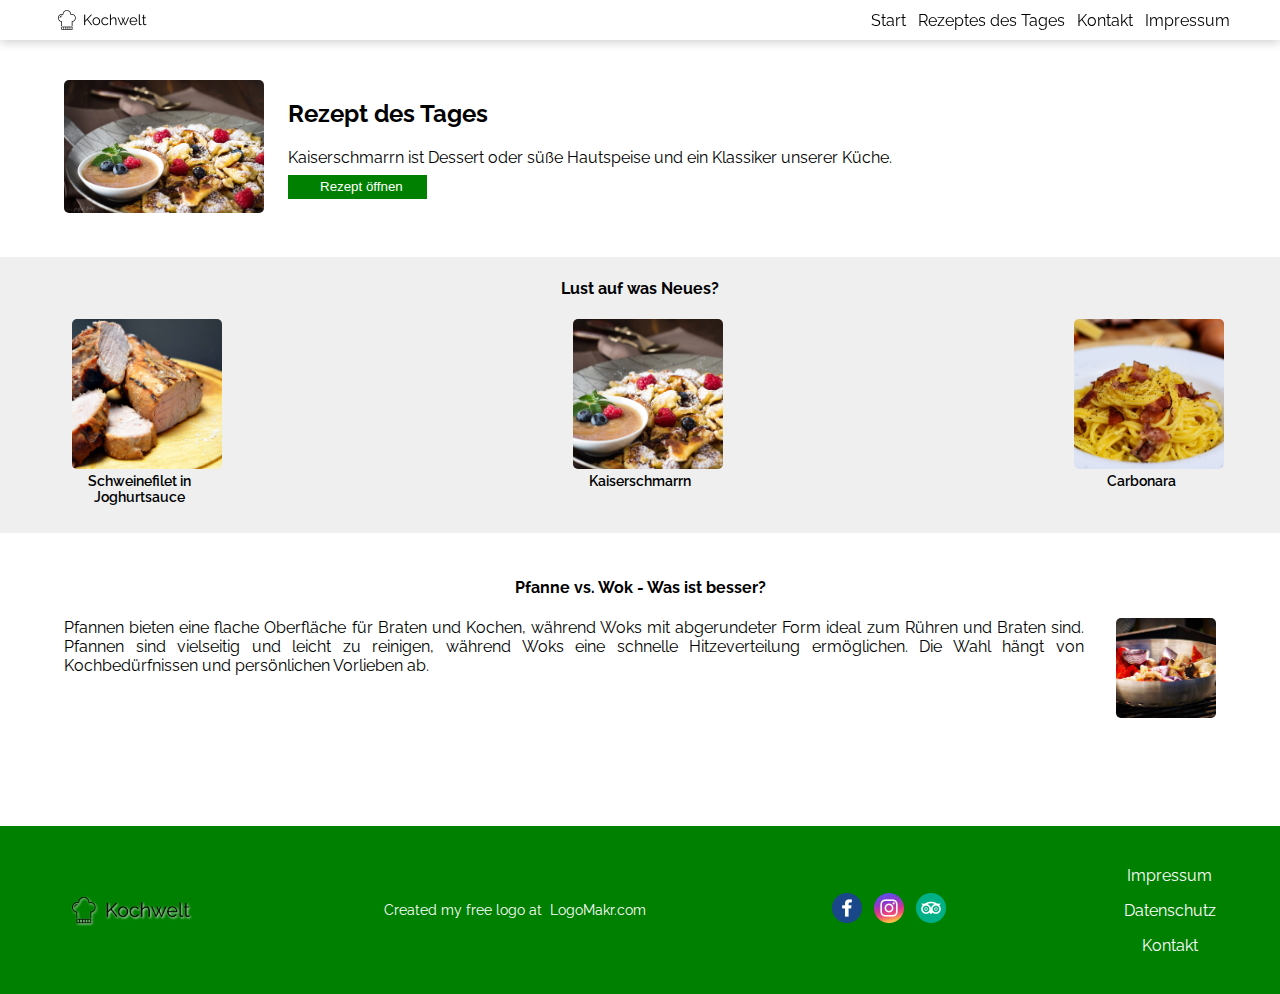
<file: index.html>
<!DOCTYPE html>
<html lang="en">
  <head>
    <meta charset="UTF-8" />
    <meta name="viewport" content="width=device-width, initial-scale=1.0" />
    <link rel="shortcut icon" href="./img/logo_small.png" type="image/x-icon" />
    <link rel="stylesheet" href="style.css" />
    <link rel="preconnect" href="https://fonts.googleapis.com" />
    <link rel="preconnect" href="https://fonts.gstatic.com" crossorigin />
    <link
      href="https://fonts.googleapis.com/css2?family=Raleway:ital,wght@0,100..900;1,100..900&display=swap"
      rel="stylesheet"
    />
    <script src="./script.js"></script>
    <title>Kochwelt</title>
  </head>
  <body onload="includeHTML()">
    <header>
      <a class="logo-container" href="./index.html">
        <img src="./img/logo.png" alt="icon chef hut" class="hidden-mobile" />
        <img
          src="./img/logo_small.png"
          alt="icon chef hut"
          class="d-none show-mobile small-logo-nav"
        />
      </a>
      <nav w3-include-html="templates/nav.html"></nav>
    </header>
    <main class="padding-bottom-64">
      <section class="daily padding-y-64">
        <figure><img src="./img/Kaiserschmarrn-2.webp" alt="" /></figure>
        <div class="dailys_description_and_botton">
          <h2>Rezept des Tages</h2>
          <div class="text_daily_recipe">
            Kaiserschmarrn ist Dessert oder süße Hautspeise und ein Klassiker
            unserer Küche.
          </div>
          <form>
            <button>
              <a href="./rezeptDesTages.html" alt="Rezepte öffnen"
                >Rezept öffnen</a
              >
            </button>
          </form>
        </div>
      </section>

      <section class="desire padding-y-64">
        <h4>Lust auf was Neues?</h4>
        <div class="desire_middle">
          <div>
            <figure>
              <a href="./schweinefilet.html">
                <img src="./img/schweinelendchen.jpg" alt="" />
                <figcaption>Schweinefilet in Joghurtsauce</figcaption></a
              >
            </figure>
          </div>
          <div>
            <figure>
              <a href="./rezeptDesTages.html">
                <img src="./img/Kaiserschmarrn-2.webp" alt="" />
                <figcaption>Kaiserschmarrn</figcaption></a
              >
            </figure>
          </div>
          <div>
            <figure>
              <a href="./carbonara.html">
                <img src="./img/carbonara.jpg" alt="" />
                <figcaption>Carbonara</figcaption></a
              >
            </figure>
          </div>
        </div>
      </section>

      <section class="worth_knowing padding-y-64">
        <h4>Pfanne vs. Wok - Was ist besser?</h4>
        <div class="worth_knowing_text_and_img">
          <div>
            <p>
              Pfannen bieten eine flache Oberfläche für Braten und Kochen,
              während Woks mit abgerundeter Form ideal zum Rühren und Braten
              sind. Pfannen sind vielseitig und leicht zu reinigen, während Woks
              eine schnelle Hitzeverteilung ermöglichen. Die Wahl hängt von
              Kochbedürfnissen und persönlichen Vorlieben ab.
            </p>
          </div>
          <div><img src="./img/wok.jpg" alt="" /></div>
        </div>
      </section>
    </main>
    <footer>
      <div w3-include-html="templates/footer.html"></div>
    </footer>
  </body>
</html>
</file>
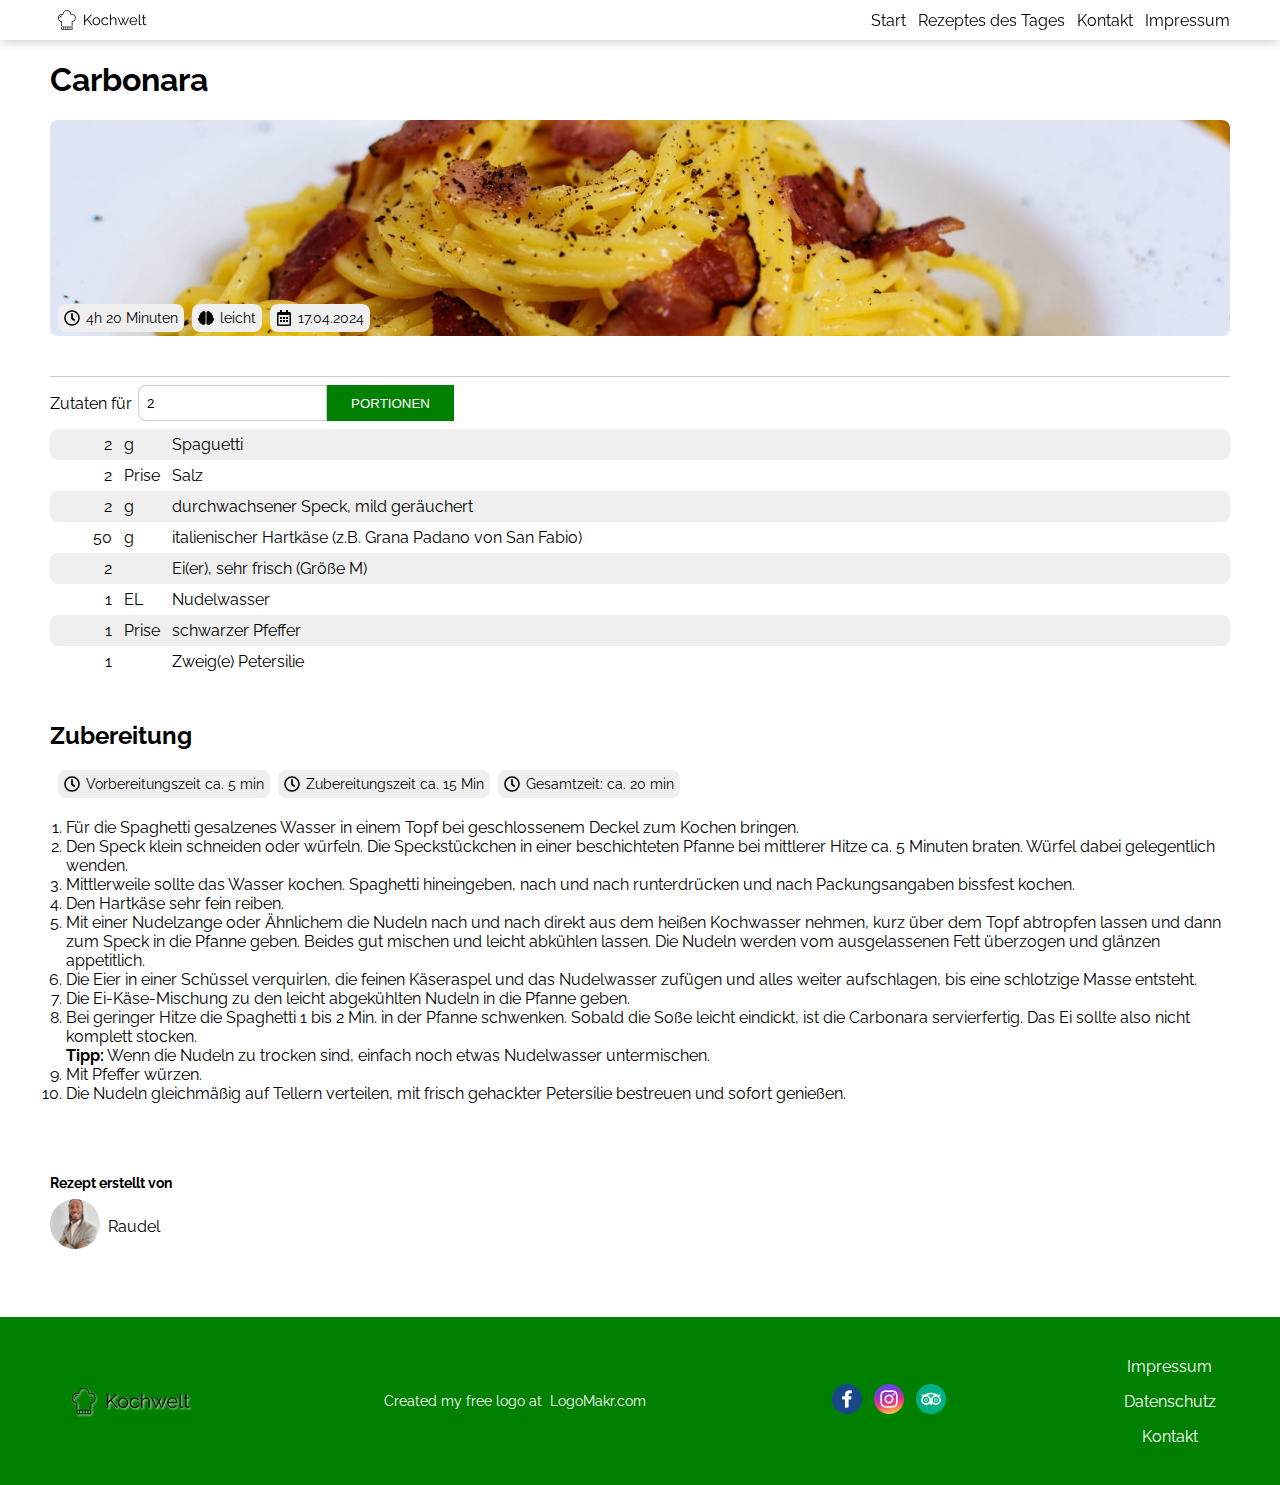
<file: carbonara.html>
<!DOCTYPE html>
<html lang="en">
  <head>
    <meta charset="UTF-8" />
    <meta name="viewport" content="width=device-width, initial-scale=1.0" />
    <link rel="shortcut icon" href="./img/logo_small.png" type="image/x-icon" />
    <link rel="stylesheet" href="./style.css" />
    <link rel="preconnect" href="https://fonts.googleapis.com" />
    <link rel="preconnect" href="https://fonts.gstatic.com" crossorigin />
    <link
      href="https://fonts.googleapis.com/css2?family=Raleway:ital,wght@0,100..900;1,100..900&display=swap"
      rel="stylesheet"
    />
    <script src="./script.js"></script>
    <title>Kochwelt</title>
  </head>
  <body onload="includeHTML()">
    <header>
      <a class="logo-container" href="./index.html">
        <img src="./img/logo.png" alt="icon chef hut" />
      </a>
      <nav w3-include-html="templates/nav.html"></nav>
    </header>
    <main class="margin-horizintal-50 padding-bottom-64">
      <section class="hero2">
        <h1>Carbonara</h1>
        <div class="aot">
          <img
            class="border-radius-8"
            src="./img/carbonara.jpg"
            alt="Carbonara"
          />
        </div>
      </section>
      <section class="time-cooking">
        <div class="minute bc-gray border-radius-8">
          <img class="icon" src="./img/icons/clock-regular.svg" alt="Clock" />4h
          20 Minuten
        </div>
        <div class="minute bc-gray border-radius-8">
          <img
            class="icon"
            src="./img/icons/brain-solid.svg"
            alt="Brain"
          />leicht
        </div>
        <div class="minute bc-gray border-radius-8">
          <img
            class="icon"
            src="./img/icons/calendar-alt-regular.svg"
            alt="Calendar"
          />17.04.2024
        </div>
      </section>
      <section class="ingredients">
        <div
          id="total-ingredients-for-portions"
          class="total-ingredients-for-portions"
        >
          <label for="quantity-portion">Zutaten für</label>
          <input
            id="quantity-portion"
            type="number"
            min="1"
            value="2"
            class="total-portions"
          />
          <button onclick="calcCarbonara()">PORTIONEN</button>
        </div>
        <table id="table-ingredients" class="ingredients-table-container">
          <tr class="bc-gray">
            <td id="tdSpaguetti">250</td>
            <td>g</td>
            <td>Spaguetti</td>
          </tr>
          <tr>
            <td>1</td>
            <td>Prise</td>
            <td>Salz</td>
          </tr>
          <tr class="bc-gray">
            <td id="tdBacon">70</td>
            <td>g</td>
            <td>durchwachsener Speck, mild geräuchert</td>
          </tr>
          <tr>
            <td id="tdCheese">50</td>
            <td>g</td>
            <td>italienischer Hartkäse (z.B. Grana Padano von San Fabio)</td>
          </tr>
          <tr class="bc-gray">
            <td id="tdEggs">2</td>
            <td></td>
            <td>Ei(er), sehr frisch (Größe M)</td>
          </tr>
          <tr>
            <td id="tdWater">6</td>
            <td>EL</td>
            <td>Nudelwasser</td>
          </tr>
          <tr class="bc-gray">
            <td>1</td>
            <td>Prise</td>
            <td>schwarzer Pfeffer</td>
          </tr>
          <tr>
            <td id="tdParsley">2</td>
            <td></td>
            <td>Zweig(e) Petersilie</td>
          </tr>
        </table>
      </section>
      <section class="preparing-plate">
        <h2>Zubereitung</h2>
        <div class="time-cooking">
          <div class="minute bc-gray border-radius-8">
            <img
              class="icon"
              src="./img/icons/clock-regular.svg"
              alt="Clock"
            />Vorbereitungszeit ca. 5 min
          </div>
          <div class="minute bc-gray border-radius-8">
            <img
              class="icon"
              src="./img/icons/clock-regular.svg"
              alt="Clock"
            />Zubereitungszeit ca. 15 Min
          </div>
          <div class="minute bc-gray border-radius-8">
            <img
              class="icon"
              src="./img/icons/clock-regular.svg"
              alt="Clock"
            />Gesamtzeit: ca. 20 min
          </div>
        </div>
        <div class="cooking-guide">
          <ol>
            <li>
              Für die Spaghetti gesalzenes Wasser in einem Topf bei
              geschlossenem Deckel zum Kochen bringen.
            </li>
            <li>
              Den Speck klein schneiden oder würfeln. Die Speckstückchen in
              einer beschichteten Pfanne bei mittlerer Hitze ca. 5 Minuten
              braten. Würfel dabei gelegentlich wenden.
            </li>
            <li>
              Mittlerweile sollte das Wasser kochen. Spaghetti hineingeben, nach
              und nach runterdrücken und nach Packungsangaben bissfest kochen.
            </li>
            <li>Den Hartkäse sehr fein reiben.</li>
            <li>
              Mit einer Nudelzange oder Ähnlichem die Nudeln nach und nach
              direkt aus dem heißen Kochwasser nehmen, kurz über dem Topf
              abtropfen lassen und dann zum Speck in die Pfanne geben. Beides
              gut mischen und leicht abkühlen lassen. Die Nudeln werden vom
              ausgelassenen Fett überzogen und glänzen appetitlich.
            </li>
            <li>
              Die Eier in einer Schüssel verquirlen, die feinen Käseraspel und
              das Nudelwasser zufügen und alles weiter aufschlagen, bis eine
              schlotzige Masse entsteht.
            </li>
            <li>
              Die Ei-Käse-Mischung zu den leicht abgekühlten Nudeln in die
              Pfanne geben.
            </li>
            <li>
              Bei geringer Hitze die Spaghetti 1 bis 2 Min. in der Pfanne
              schwenken. Sobald die Soße leicht eindickt, ist die Carbonara
              servierfertig. Das Ei sollte also nicht komplett stocken.
              <br />
              <b>Tipp:</b> Wenn die Nudeln zu trocken sind, einfach noch etwas
              Nudelwasser untermischen.
            </li>
            <li>Mit Pfeffer würzen.</li>
            <li>
              Die Nudeln gleichmäßig auf Tellern verteilen, mit frisch gehackter
              Petersilie bestreuen und sofort genießen.
            </li>
          </ol>
        </div>
      </section>
      <section class="chef">
        <h6>Rezept erstellt von</h6>
        <div>
          <figure class="avatar-chef">
            <img src="./img/raudel2.jpg" alt="Chefs Foto" />
          </figure>
          <figcaption>Raudel</figcaption>
        </div>
      </section>
    </main>
    <footer>
      <div w3-include-html="templates/footer.html"></div>
    </footer>
  </body>
</html>
</file>
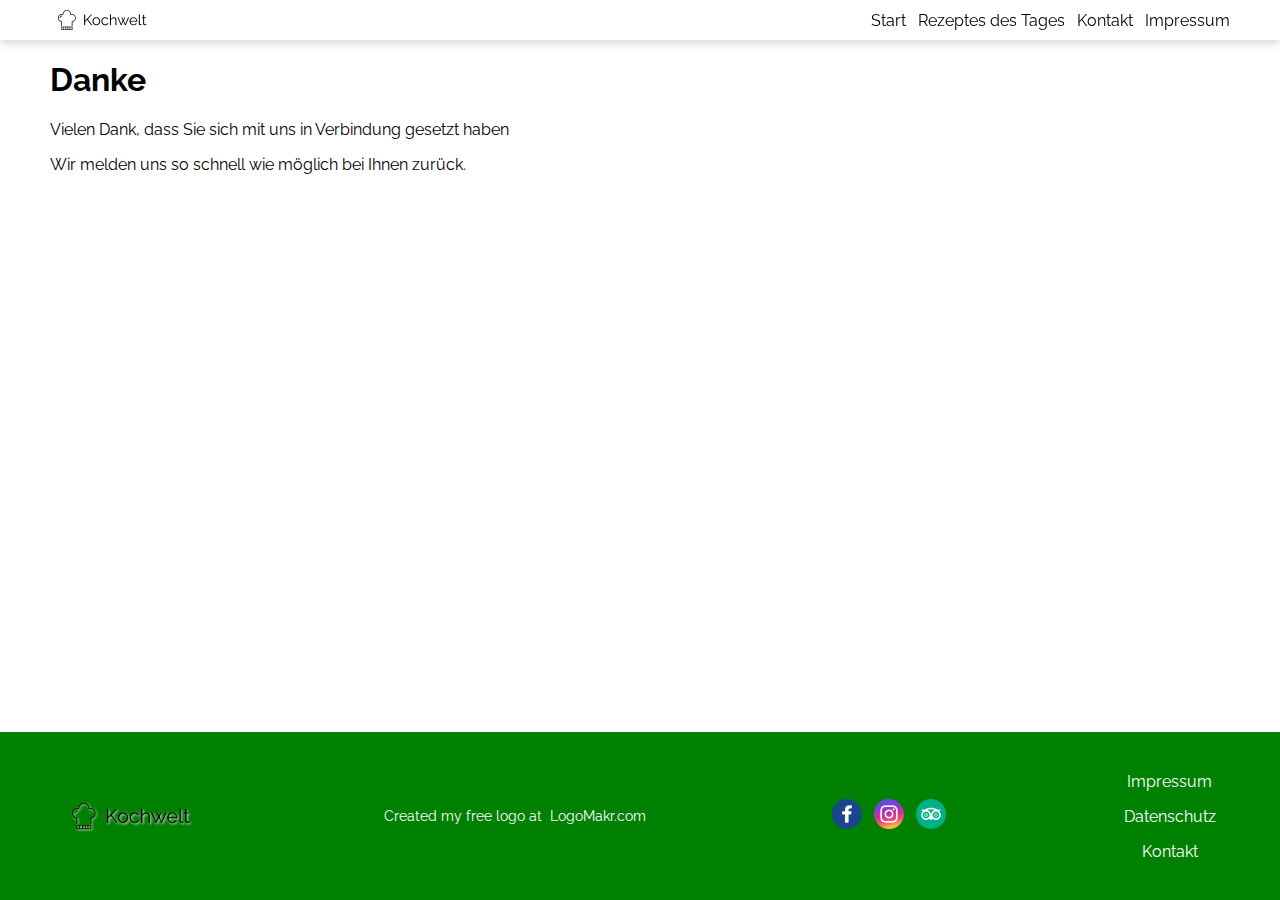
<file: danke.html>
<!DOCTYPE html>
<html lang="en">
  <head>
    <meta charset="UTF-8" />
    <meta name="viewport" content="width=device-width, initial-scale=1.0" />
    <link rel="shortcut icon" href="./img/logo_small.png" type="image/x-icon" />
    <link rel="stylesheet" href="./style.css" />
    <link rel="preconnect" href="https://fonts.googleapis.com" />
    <link rel="preconnect" href="https://fonts.gstatic.com" crossorigin />
    <link
      href="https://fonts.googleapis.com/css2?family=Raleway:ital,wght@0,100..900;1,100..900&display=swap"
      rel="stylesheet"
    />
    <script src="./script.js"></script>
    <title>Kochwelt</title>
  </head>
  <body onload="includeHTML()" class="body-danke">
    <header>
      <a href="./index.html" class="logo-container">
        <img src="./img/logo.png" alt="icon chef hut" />
      </a>
      <nav w3-include-html="templates/nav.html"></nav>
    </header>
    <main class="margin-horizintal-50">
      <section class="danke-container">
        <h1>Danke</h1>
        <p>Vielen Dank, dass Sie sich mit uns in Verbindung gesetzt haben</p>
        <p>Wir melden uns so schnell wie möglich bei Ihnen zurück.</p>
      </section>
    </main>
    <footer>
      <div w3-include-html="templates/footer.html"></div>
    </footer>
  </body>
</html>
</file>
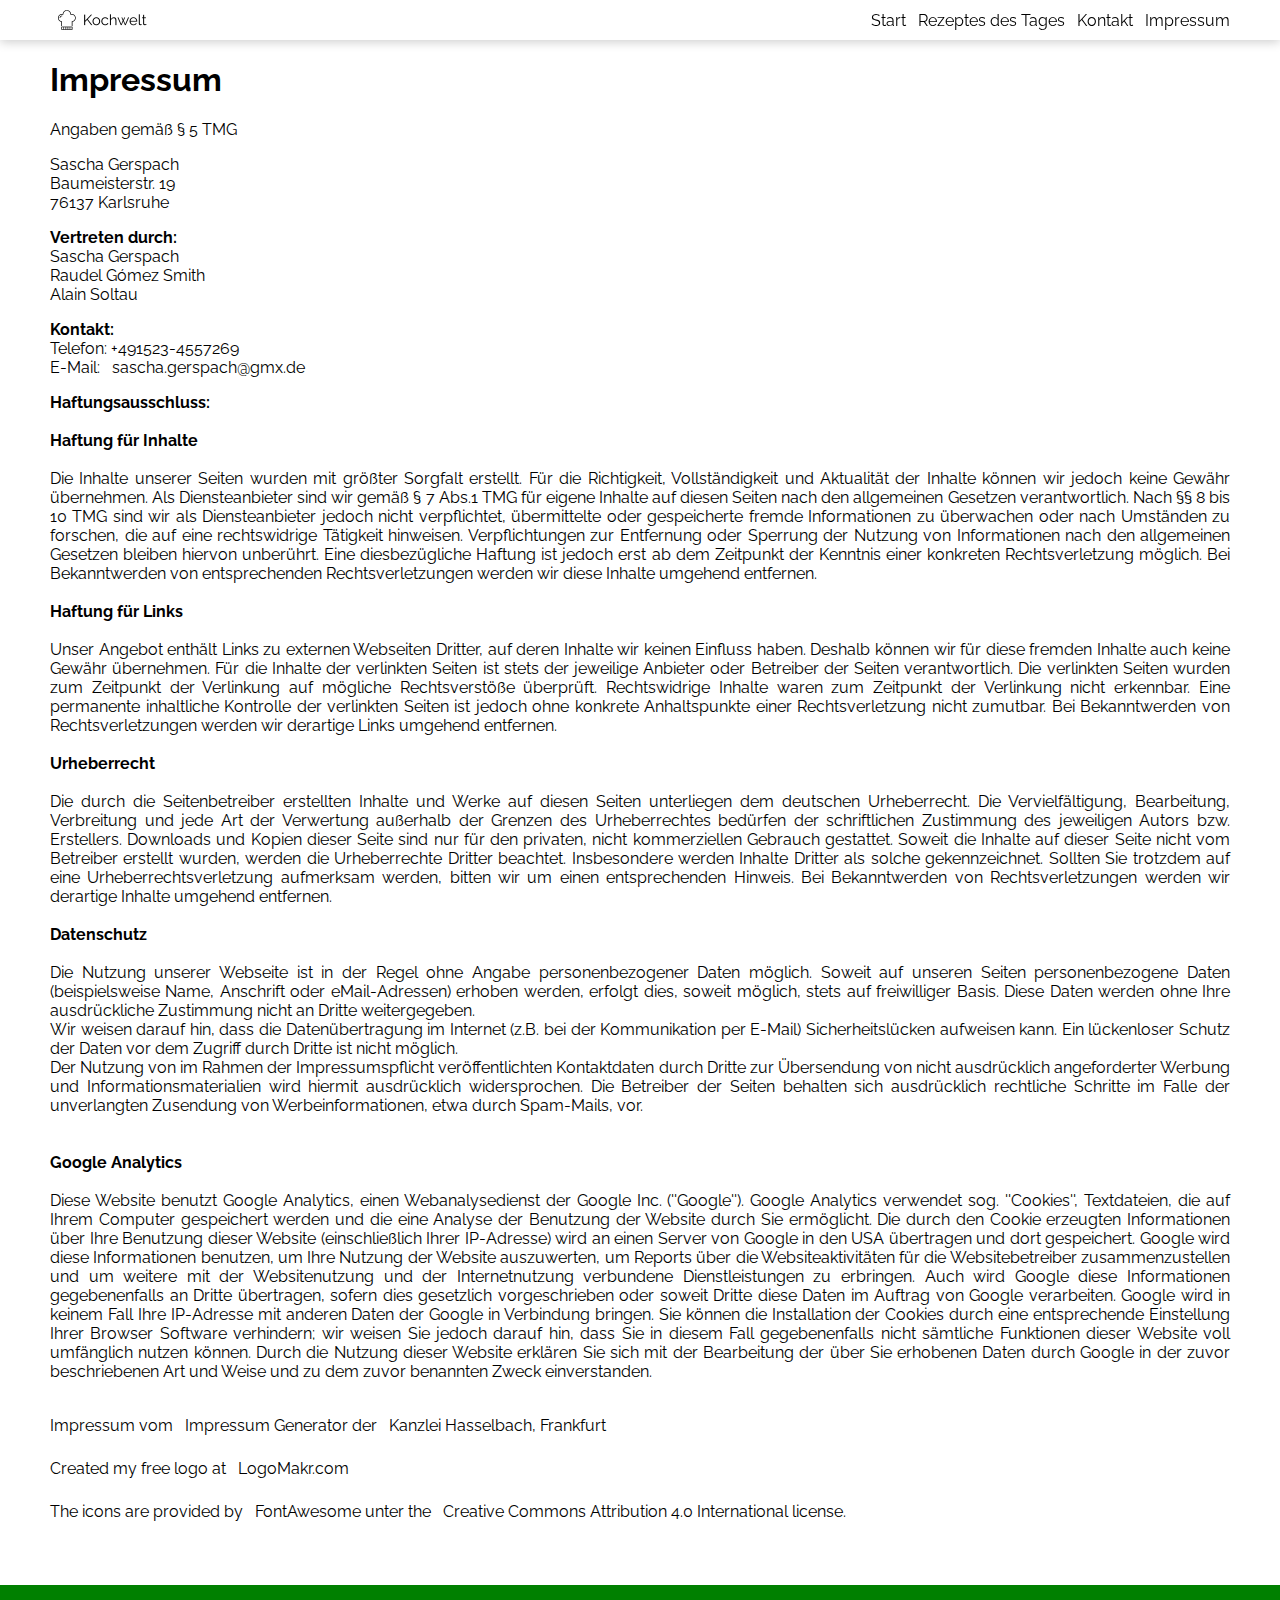
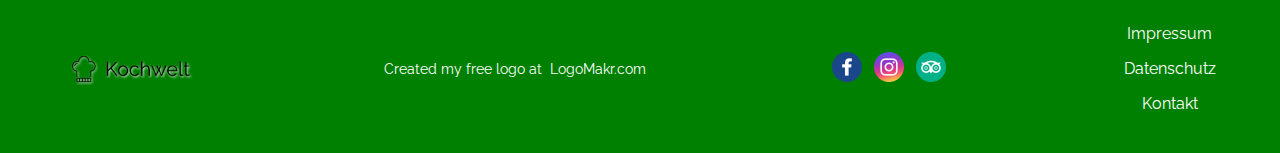
<file: impressum.html>
<!DOCTYPE html>
<html lang="en">
<head>
    <meta charset="UTF-8">
    <meta name="viewport" content="width=device-width, initial-scale=1.0">
    <link rel="shortcut icon" href="./img/logo_small.png" type="image/x-icon" />
    <link rel="stylesheet" href="./style.css" />
    <link rel="preconnect" href="https://fonts.googleapis.com" />
    <link rel="preconnect" href="https://fonts.gstatic.com" crossorigin />
    <link
      href="https://fonts.googleapis.com/css2?family=Raleway:ital,wght@0,100..900;1,100..900&display=swap"
      rel="stylesheet"
    />
    <script src="./script.js"></script>
    <title>Kochwelt</title>
</head>
<body onload="includeHTML()" class="impressum-body">
  <header>
    <a href="./index.html" class="logo-container">
      <img src="./img/logo.png" alt="icon chef hut" />
    </a>
    <nav w3-include-html="templates/nav.html"></nav>
  </header>
  <main class="margin-horizintal-50 padding-bottom-64 ">
    <div class="impressum">
      <h1>Impressum</h1>
      <p>Angaben gemäß § 5 TMG</p>
      <p>Sascha Gerspach  <br> 
        Baumeisterstr. 19<br> 
        76137 Karlsruhe <br> </p>
        <p> <strong>Vertreten durch: </strong><br>
        Sascha Gerspach <br>
        Raudel Gómez Smith<br>
        Alain Soltau<br>
        </p>
        <p><strong>Kontakt:</strong> <br>
        Telefon: +491523-4557269<br>
        E-Mail: <a href='mailto:sascha.gerspach@gmx.de'>sascha.gerspach@gmx.de</a></br></p>
        <p><strong>Haftungsausschluss: </strong><br><br><strong>Haftung für Inhalte</strong><br><br>
        Die Inhalte unserer Seiten wurden mit größter Sorgfalt erstellt. Für die Richtigkeit, Vollständigkeit und Aktualität der Inhalte können wir jedoch keine Gewähr übernehmen. Als Diensteanbieter sind wir gemäß § 7 Abs.1 TMG für eigene Inhalte auf diesen Seiten nach den allgemeinen Gesetzen verantwortlich. Nach §§ 8 bis 10 TMG sind wir als Diensteanbieter jedoch nicht verpflichtet, übermittelte oder gespeicherte fremde Informationen zu überwachen oder nach Umständen zu forschen, die auf eine rechtswidrige Tätigkeit hinweisen. Verpflichtungen zur Entfernung oder Sperrung der Nutzung von Informationen nach den allgemeinen Gesetzen bleiben hiervon unberührt. Eine diesbezügliche Haftung ist jedoch erst ab dem Zeitpunkt der Kenntnis einer konkreten Rechtsverletzung möglich. Bei Bekanntwerden von entsprechenden Rechtsverletzungen werden wir diese Inhalte umgehend entfernen.<br><br><strong>Haftung für Links</strong><br><br>
        Unser Angebot enthält Links zu externen Webseiten Dritter, auf deren Inhalte wir keinen Einfluss haben. Deshalb können wir für diese fremden Inhalte auch keine Gewähr übernehmen. Für die Inhalte der verlinkten Seiten ist stets der jeweilige Anbieter oder Betreiber der Seiten verantwortlich. Die verlinkten Seiten wurden zum Zeitpunkt der Verlinkung auf mögliche Rechtsverstöße überprüft. Rechtswidrige Inhalte waren zum Zeitpunkt der Verlinkung nicht erkennbar. Eine permanente inhaltliche Kontrolle der verlinkten Seiten ist jedoch ohne konkrete Anhaltspunkte einer Rechtsverletzung nicht zumutbar. Bei Bekanntwerden von Rechtsverletzungen werden wir derartige Links umgehend entfernen.<br><br><strong>Urheberrecht</strong><br><br>
        Die durch die Seitenbetreiber erstellten Inhalte und Werke auf diesen Seiten unterliegen dem deutschen Urheberrecht. Die Vervielfältigung, Bearbeitung, Verbreitung und jede Art der Verwertung außerhalb der Grenzen des Urheberrechtes bedürfen der schriftlichen Zustimmung des jeweiligen Autors bzw. Erstellers. Downloads und Kopien dieser Seite sind nur für den privaten, nicht kommerziellen Gebrauch gestattet. Soweit die Inhalte auf dieser Seite nicht vom Betreiber erstellt wurden, werden die Urheberrechte Dritter beachtet. Insbesondere werden Inhalte Dritter als solche gekennzeichnet. Sollten Sie trotzdem auf eine Urheberrechtsverletzung aufmerksam werden, bitten wir um einen entsprechenden Hinweis. Bei Bekanntwerden von Rechtsverletzungen werden wir derartige Inhalte umgehend entfernen.<br><br><strong id="datenschutz">Datenschutz</strong><br><br>
        Die Nutzung unserer Webseite ist in der Regel ohne Angabe personenbezogener Daten möglich. Soweit auf unseren Seiten personenbezogene Daten (beispielsweise Name, Anschrift oder eMail-Adressen) erhoben werden, erfolgt dies, soweit möglich, stets auf freiwilliger Basis. Diese Daten werden ohne Ihre ausdrückliche Zustimmung nicht an Dritte weitergegeben. <br>
        Wir weisen darauf hin, dass die Datenübertragung im Internet (z.B. bei der Kommunikation per E-Mail) Sicherheitslücken aufweisen kann. Ein lückenloser Schutz der Daten vor dem Zugriff durch Dritte ist nicht möglich. <br>
        Der Nutzung von im Rahmen der Impressumspflicht veröffentlichten Kontaktdaten durch Dritte zur Übersendung von nicht ausdrücklich angeforderter Werbung und Informationsmaterialien wird hiermit ausdrücklich widersprochen. Die Betreiber der Seiten behalten sich ausdrücklich rechtliche Schritte im Falle der unverlangten Zusendung von Werbeinformationen, etwa durch Spam-Mails, vor.<br>
        <br><br><strong>Google Analytics</strong><br><br>
        Diese Website benutzt Google Analytics, einen Webanalysedienst der Google Inc. (''Google''). Google Analytics verwendet sog. ''Cookies'', Textdateien, die auf Ihrem Computer gespeichert werden und die eine Analyse der Benutzung der Website durch Sie ermöglicht. Die durch den Cookie erzeugten Informationen über Ihre Benutzung dieser Website (einschließlich Ihrer IP-Adresse) wird an einen Server von Google in den USA übertragen und dort gespeichert. Google wird diese Informationen benutzen, um Ihre Nutzung der Website auszuwerten, um Reports über die Websiteaktivitäten für die Websitebetreiber zusammenzustellen und um weitere mit der Websitenutzung und der Internetnutzung verbundene Dienstleistungen zu erbringen. Auch wird Google diese Informationen gegebenenfalls an Dritte übertragen, sofern dies gesetzlich vorgeschrieben oder soweit Dritte diese Daten im Auftrag von Google verarbeiten. Google wird in keinem Fall Ihre IP-Adresse mit anderen Daten der Google in Verbindung bringen. Sie können die Installation der Cookies durch eine entsprechende Einstellung Ihrer Browser Software verhindern; wir weisen Sie jedoch darauf hin, dass Sie in diesem Fall gegebenenfalls nicht sämtliche Funktionen dieser Website voll umfänglich nutzen können. Durch die Nutzung dieser Website erklären Sie sich mit der Bearbeitung der über Sie erhobenen Daten durch Google in der zuvor beschriebenen Art und Weise und zu dem zuvor benannten Zweck einverstanden.</p><br> 
        Impressum vom <a href="https://www.impressum-generator.de">Impressum Generator</a> der <a href="https://www.kanzlei-hasselbach.de/standorte/frankfurt/" rel="nofollow">Kanzlei Hasselbach, Frankfurt</a>
      </div>
      <div class="impressumg_credits">
        Created my free logo at <a href="https://logomakr.com" target="_blank">LogoMakr.com</a>
      </div>
      <div class="impressumg_credits">The icons are provided by <a href="https://fontawesome.com/" rel="nofollow" target="_blank">FontAwesome</a> unter the <a href="https://fontawesome.com/license" target="_blank" rel="nofollow">Creative Commons Attribution 4.0 International license</a>.</div>    
  </main> 
  <footer>
    <div w3-include-html="templates/footer.html"></div>
  </footer>
</body>
</html>
</file>
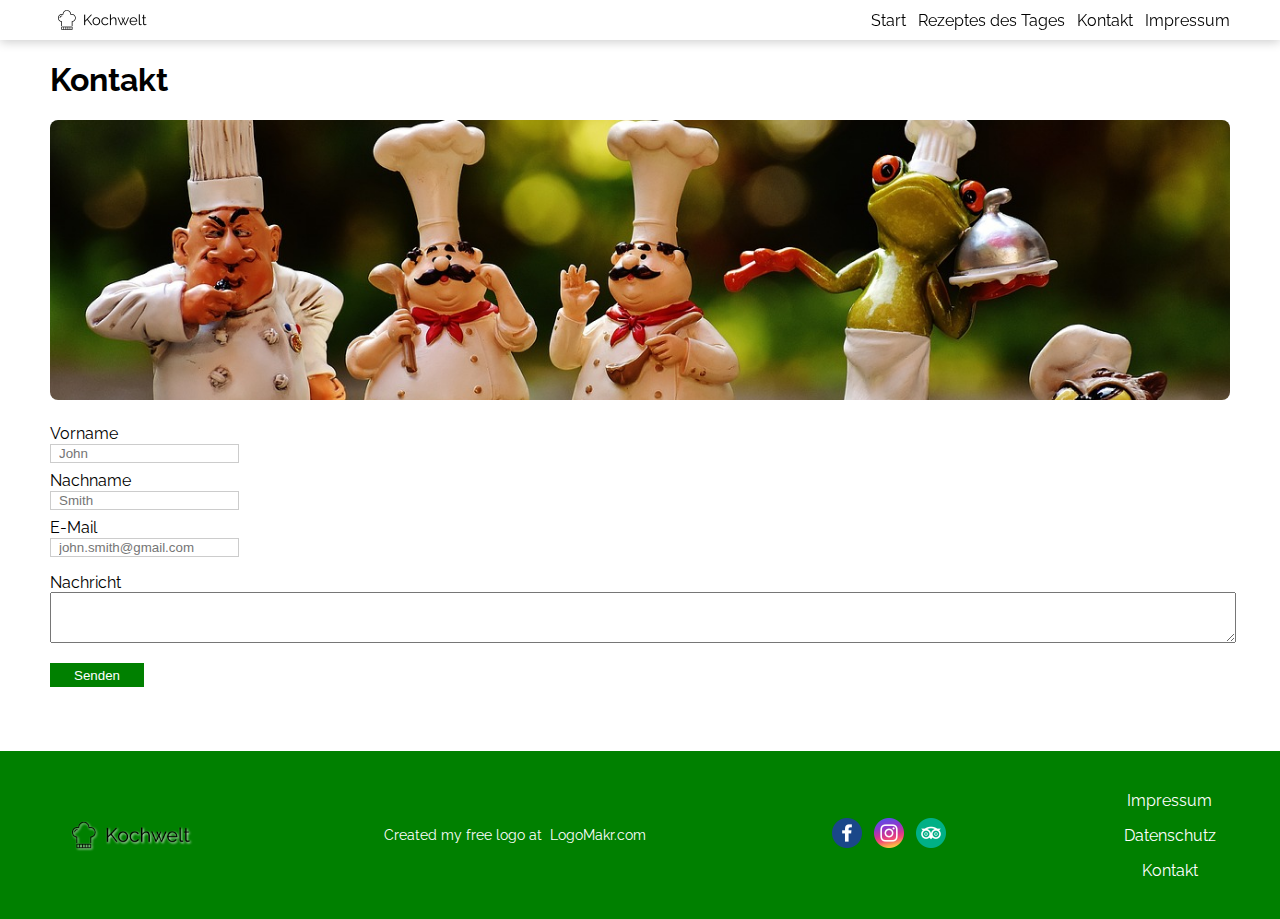
<file: kontakt.html>
<!DOCTYPE html>
<html lang="en">
  <head>
    <meta charset="UTF-8" />
    <meta name="viewport" content="width=device-width, initial-scale=1.0" />
    <link rel="shortcut icon" href="./img/logo_small.png" type="image/x-icon" />
    <link rel="stylesheet" href="./style.css" />
    <link rel="preconnect" href="https://fonts.googleapis.com" />
    <link rel="preconnect" href="https://fonts.gstatic.com" crossorigin />
    <link
      href="https://fonts.googleapis.com/css2?family=Raleway:ital,wght@0,100..900;1,100..900&display=swap"
      rel="stylesheet"
    />
    <script src="./script.js"></script>
    <title>Kochwelt</title>
  </head>
  <body onload="includeHTML()">
    <header>
      <a href="./index.html" class="logo-container">
        <img src="./img/logo.png" alt="icon chef hut" />
      </a>
      <nav w3-include-html="templates/nav.html"></nav>
    </header>
    <main class="margin-horizintal-50 padding-bottom-64">
      <div class="hero">
        <h1>Kontakt</h1>
        <div class="chef-pic border-radius-8"></div>
      </div>

      <div class="container-kontakt">
        <!-- <h5>Bei Fragen und Hilfe, zögern Sie nicht uns anszuschreiben</h5> -->

        <form id="kontakt-form" onsubmit="sendMail(event)">
          <div class="full-Name-email">
            <div>
              <label for="first_name">Vorname</label>
              <input
                id="first_name"
                type="text"
                name="first_name"
                placeholder="John"
                required
              />
            </div>
            <div>
              <label for="last_name">Nachname</label>
              <input
                id="last_name"
                type="text"
                name="last_name"
                placeholder="Smith"
                required
              />
            </div>
            <div>
              <label for="email">E-Mail</label>
              <input
                id="email"
                type="email"
                name="email"
                placeholder="john.smith@gmail.com"
                required
              />
            </div>
          </div>

          <div>
            <label for="comments">Nachricht</label>
            <textarea
              id="comments"
              cols="46"
              rows="3"
              name="comments"
            ></textarea>
          </div>
          <div class="button-container">
            <button type="submit">Senden</button>
          </div>
        </form>
      </div>
    </main>
    <footer>
      <div w3-include-html="templates/footer.html"></div>
    </footer>
  </body>
</html>
</file>
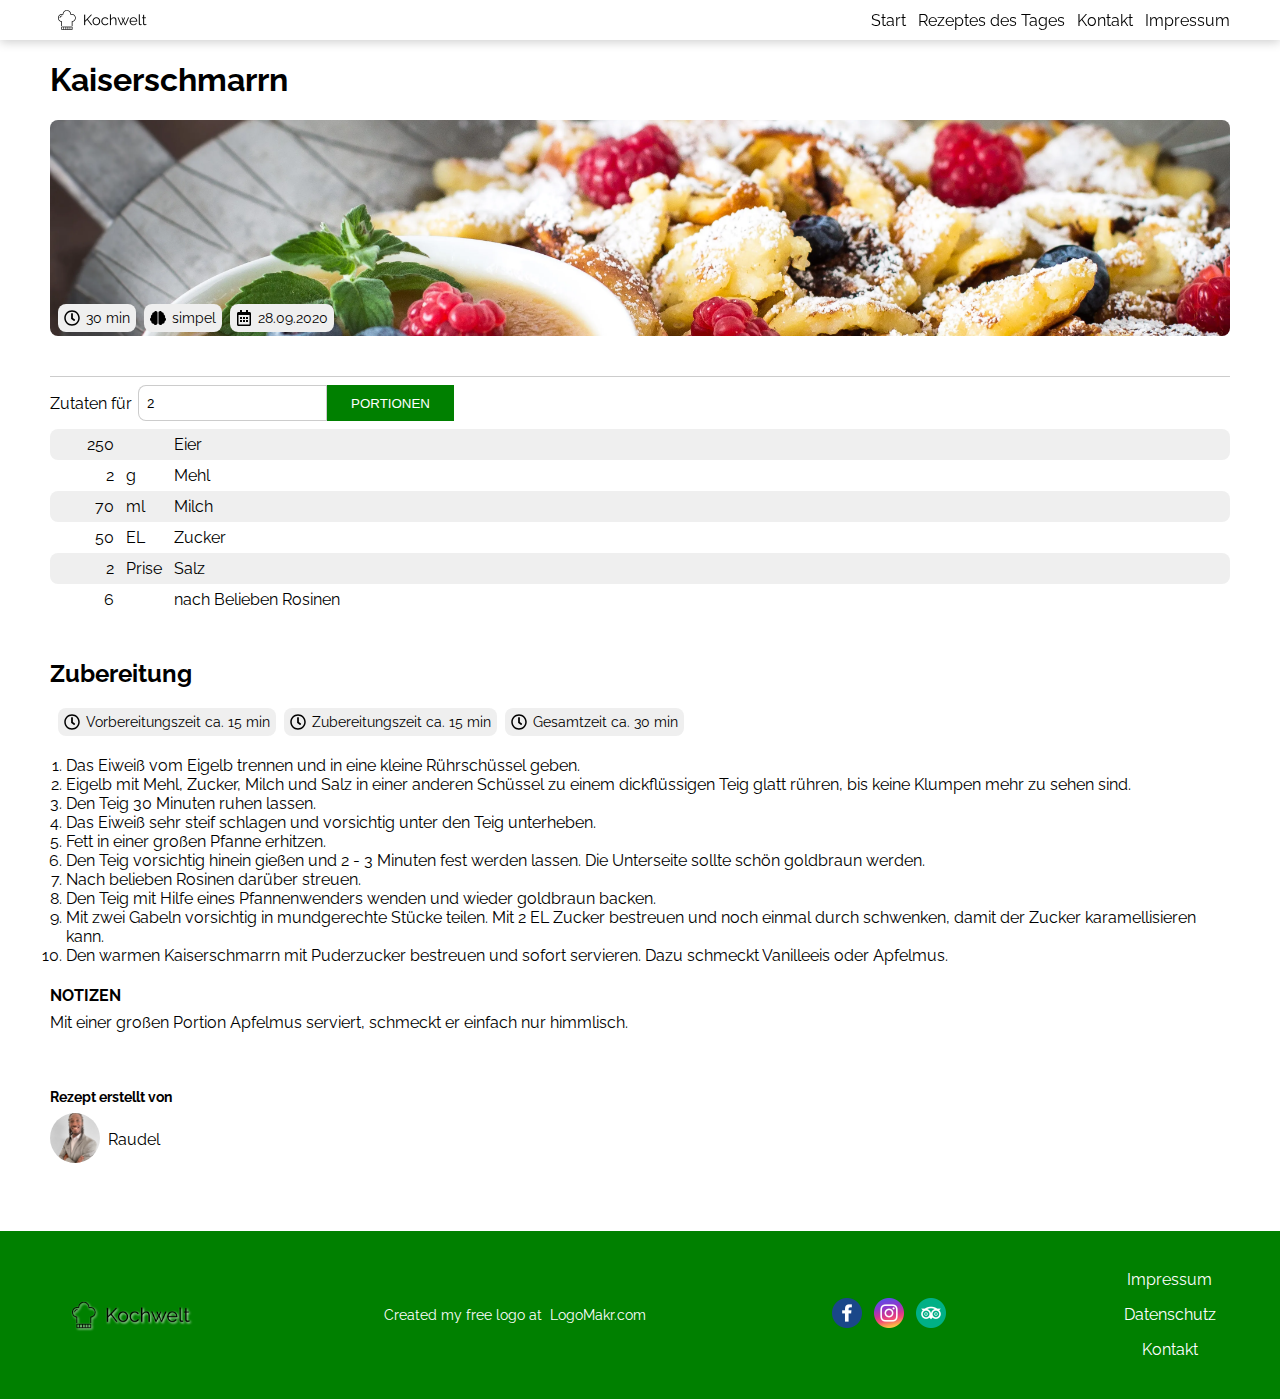
<file: rezeptDesTages.html>
<!DOCTYPE html>
<html lang="en">
  <head>
    <meta charset="UTF-8" />
    <meta name="viewport" content="width=device-width, initial-scale=1.0" />
    <link rel="shortcut icon" href="./img/logo_small.png" type="image/x-icon" />
    <link rel="stylesheet" href="./style.css" />
    <link rel="preconnect" href="https://fonts.googleapis.com" />
    <link rel="preconnect" href="https://fonts.gstatic.com" crossorigin />
    <link
      href="https://fonts.googleapis.com/css2?family=Raleway:ital,wght@0,100..900;1,100..900&display=swap"
      rel="stylesheet"
    />
    <script src="./script.js"></script>
    <title>Kochwelt</title>
  </head>
  <body onload="includeHTML()">
    <header>
      <a class="logo-container" href="./index.html">
        <img src="./img/logo.png" alt="icon chef hut" />
      </a>
      <nav w3-include-html="templates/nav.html"></nav>
    </header>
    <main class="margin-horizintal-50 padding-bottom-64">
      <section class="hero2">
        <h1>Kaiserschmarrn</h1>
        <div class="aot">
          <img
            class="border-radius-8"
            src="./img/Kaiserschmarrn-2.webp"
            alt="Kaiserschmarrn"
          />
        </div>
      </section>
      <section class="time-cooking">
        <div class="minute bc-gray border-radius-8">
          <img class="icon" src="./img/icons/clock-regular.svg" alt="Clock" />30
          min
        </div>
        <div class="minute bc-gray border-radius-8">
          <img
            class="icon"
            src="./img/icons/brain-solid.svg"
            alt="Brain"
          />simpel
        </div>
        <div class="minute bc-gray border-radius-8">
          <img
            class="icon"
            src="./img/icons/calendar-alt-regular.svg"
            alt="Calendar"
          />28.09.2020
        </div>
      </section>
      <section class="ingredients">
        <div
          id="total-ingredients-for-portions"
          class="total-ingredients-for-portions"
        >
          <label for="quantity-portion">Zutaten für</label>
          <input
            id="quantity-portion"
            type="number"
            min="1"
            value="2"
            class="total-portions"
          />
          <button onclick="calcKaiser()">PORTIONEN</button>
        </div>
        <table id="table-ingredients" class="ingredients-table-container">
          <tr class="bc-gray">
            <td id="tdEggs">2</td>
            <td></td>
            <td>Eier</td>
          </tr>
          <tr>
            <td id="tdFlour">100</td>
            <td>g</td>
            <td>Mehl</td>
          </tr>
          <tr class="bc-gray">
            <td id="tdMilk">200</td>
            <td>ml</td>
            <td>Milch</td>
          </tr>
          <tr>
            <td id="tdSugar">3</td>
            <td>EL</td>
            <td>Zucker</td>
          </tr>
          <tr class="bc-gray">
            <td id="tdSalt">1</td>
            <td>Prise</td>
            <td>Salz</td>
          </tr>
          <tr>
            <td></td>
            <td></td>
            <td>nach Belieben Rosinen</td>
          </tr>
        </table>
      </section>
      <section class="preparing-plate">
        <h2>Zubereitung</h2>
        <div class="time-cooking">
          <div class="minute bc-gray border-radius-8">
            <img
              class="icon"
              src="./img/icons/clock-regular.svg"
              alt="Clock"
            />Vorbereitungszeit ca. 15 min
          </div>
          <div class="minute bc-gray border-radius-8">
            <img
              class="icon"
              src="./img/icons/clock-regular.svg"
              alt="Clock"
            />Zubereitungszeit ca. 15 min
          </div>
          <div class="minute bc-gray border-radius-8">
            <img
              class="icon"
              src="./img/icons/clock-regular.svg"
              alt="Clock"
            />Gesamtzeit ca. 30 min
          </div>
        </div>
        <div class="cooking-guide">
          <ol>
            <li>
              Das Eiweiß vom Eigelb trennen und in eine kleine Rührschüssel
              geben.
            </li>
            <li>
              Eigelb mit Mehl, Zucker, Milch und Salz in einer anderen Schüssel
              zu einem dickflüssigen Teig glatt rühren, bis keine Klumpen mehr
              zu sehen sind.
            </li>
            <li>Den Teig 30 Minuten ruhen lassen.</li>
            <li>
              Das Eiweiß sehr steif schlagen und vorsichtig unter den Teig
              unterheben.
            </li>
            <li>Fett in einer großen Pfanne erhitzen.</li>
            <li>
              Den Teig vorsichtig hinein gießen und 2 - 3 Minuten fest werden
              lassen. Die Unterseite sollte schön goldbraun werden.
            </li>
            <li>Nach belieben Rosinen darüber streuen.</li>
            <li>
              Den Teig mit Hilfe eines Pfannenwenders wenden und wieder
              goldbraun backen.
            </li>
            <li>
              Mit zwei Gabeln vorsichtig in mundgerechte Stücke teilen. Mit 2 EL
              Zucker bestreuen und noch einmal durch schwenken, damit der Zucker
              karamellisieren kann.
            </li>
            <li>
              Den warmen Kaiserschmarrn mit Puderzucker bestreuen und sofort
              servieren. Dazu schmeckt Vanilleeis oder Apfelmus.
            </li>
          </ol>
          <div>
            <h4>NOTIZEN</h4>
            <span
              >Mit einer großen Portion Apfelmus serviert, schmeckt er einfach
              nur himmlisch.</span
            >
          </div>
        </div>
      </section>
      <section class="chef">
        <h6>Rezept erstellt von</h6>
        <div>
          <figure class="avatar-chef">
            <img src="./img/raudel2.jpg" alt="Chefs Foto" />
          </figure>
          <figcaption>Raudel</figcaption>
        </div>
      </section>
    </main>
    <footer>
      <div w3-include-html="templates/footer.html"></div>
    </footer>
  </body>
</html>
</file>
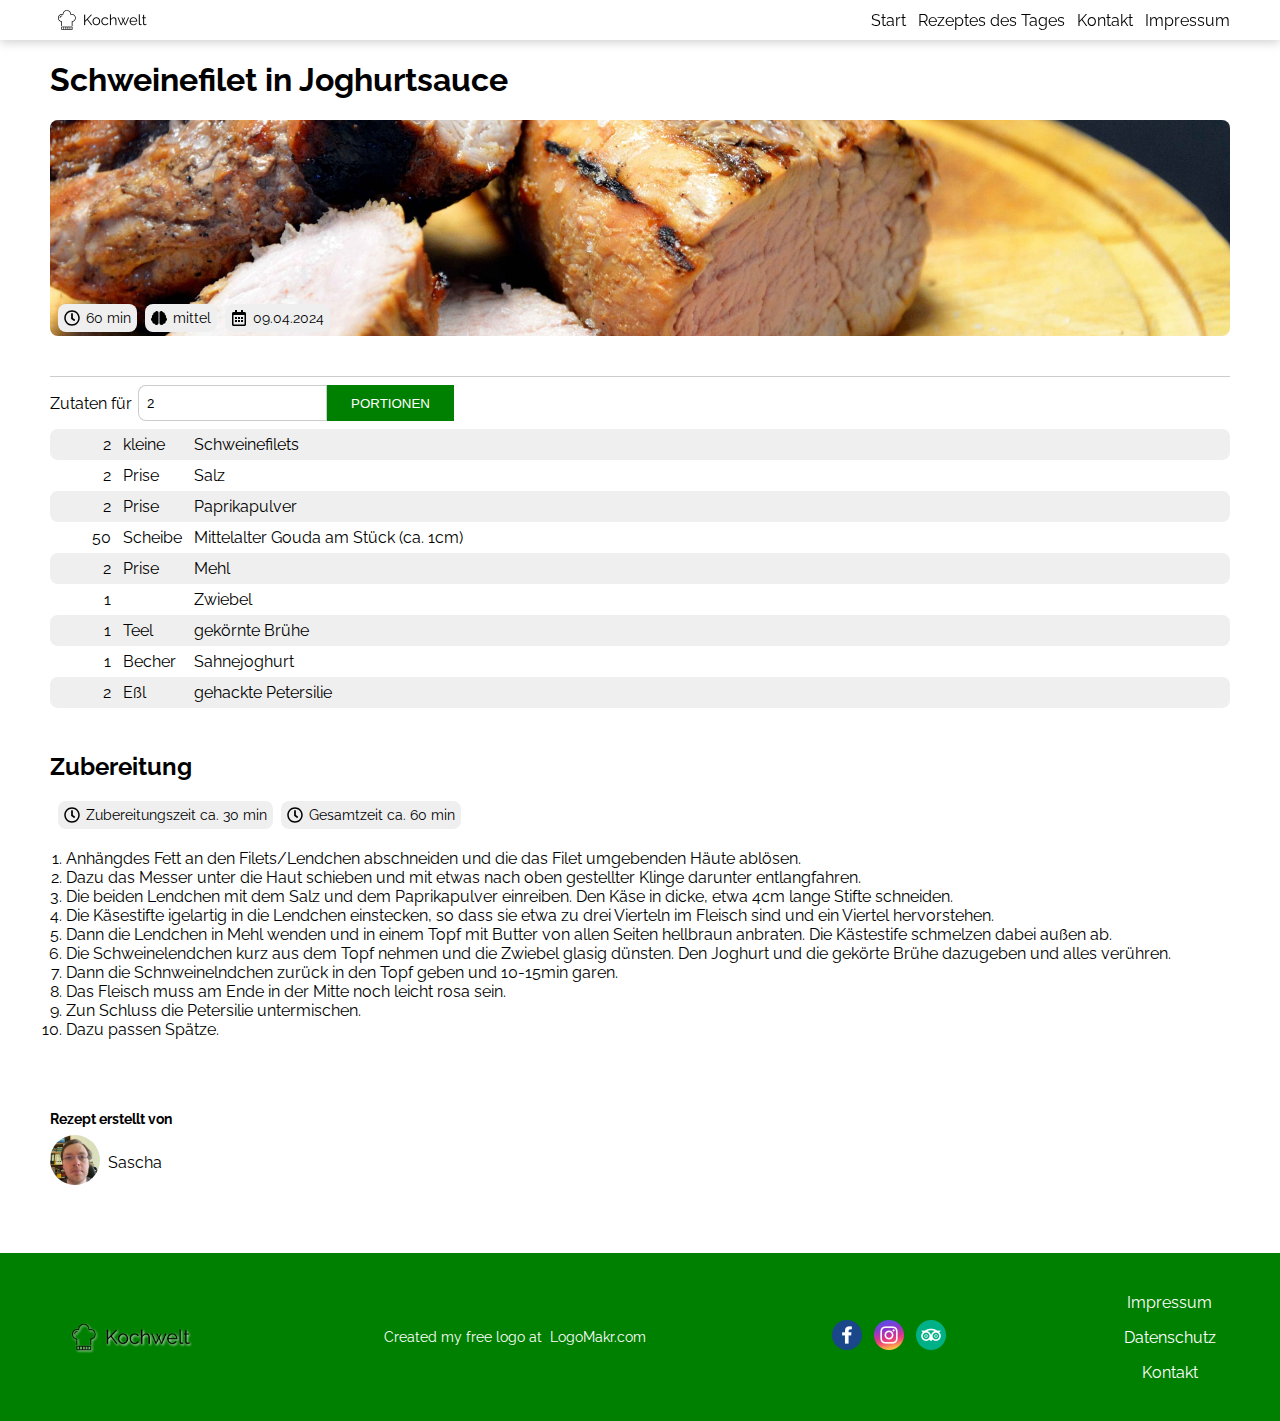
<file: schweinefilet.html>
<!DOCTYPE html>
<html lang="en">
  <head>
    <meta charset="UTF-8" />
    <meta name="viewport" content="width=device-width, initial-scale=1.0" />
    <link rel="shortcut icon" href="./img/logo_small.png" type="image/x-icon" />
    <link rel="stylesheet" href="./style.css" />
    <link rel="preconnect" href="https://fonts.googleapis.com" />
    <link rel="preconnect" href="https://fonts.gstatic.com" crossorigin />
    <link
      href="https://fonts.googleapis.com/css2?family=Raleway:ital,wght@0,100..900;1,100..900&display=swap"
      rel="stylesheet"
    />
    <script src="./script.js"></script>
    <title>Kochwelt</title>
  </head>
  <body onload="includeHTML()">
    <header>
      <a class="logo-container" href="./index.html">
        <img src="./img/logo.png" alt="icon chef hut" />
      </a>
      <nav w3-include-html="templates/nav.html"></nav>
    </header>
    <main class="margin-horizintal-50 padding-bottom-64">
      <section class="hero2">
        <h1>Schweinefilet in Joghurtsauce</h1>
        <div class="aot">
          <img
            class="border-radius-8"
            src="./img/schweinelendchen.jpg"
            alt="Schweinefilet"
          />
        </div>
      </section>
      <section class="time-cooking">
        <div class="minute bc-gray border-radius-8">
          <img class="icon" src="./img/icons/clock-regular.svg" alt="Clock" />60
          min
        </div>
        <div class="minute bc-gray border-radius-8">
          <img
            class="icon"
            src="./img/icons/brain-solid.svg"
            alt="Brain"
          />mittel
        </div>
        <div class="minute bc-gray border-radius-8">
          <img
            class="icon"
            src="./img/icons/calendar-alt-regular.svg"
            alt="Calendar"
          />09.04.2024
        </div>
      </section>
      <section class="ingredients">
        <div
          id="total-ingredients-for-portions"
          class="total-ingredients-for-portions"
        >
          <label for="quantity-portion">Zutaten für</label>
          <input
            id="quantity-portion"
            type="number"
            min="1"
            value="2"
            class="total-portions"
          />
          <button onclick="calcPorkFilets()">PORTIONEN</button>
        </div>
        <table id="table-ingredients" class="ingredients-table-container">
          <tr class="bc-gray">
            <td id="tdPorkFilets">2</td>
            <td>kleine</td>
            <td>Schweinefilets</td>
          </tr>
          <tr>
            <td>1</td>
            <td>Prise</td>
            <td>Salz</td>
          </tr>
          <tr class="bc-gray">
            <td>1</td>
            <td>Prise</td>
            <td>Paprikapulver</td>
          </tr>
          <tr>
            <td>1</td>
            <td>Scheibe</td>
            <td>Mittelalter Gouda am Stück (ca. 1cm)</td>
          </tr>
          <tr class="bc-gray">
            <td>1</td>
            <td>Prise</td>
            <td>Mehl</td>
          </tr>
          <tr>
            <td id="tdOnion">1</td>
            <td></td>
            <td>Zwiebel</td>
          </tr>
          <tr class="bc-gray">
            <td id="tdBroth">1</td>
            <td>Teel</td>
            <td>gekörnte Brühe</td>
          </tr>
          <tr>
            <td id="tdYogurtCream">1</td>
            <td>Becher</td>
            <td>Sahnejoghurt</td>
          </tr>
          <tr class="bc-gray">
            <td id="tdParsley">2</td>
            <td>Eßl</td>
            <td>gehackte Petersilie</td>
          </tr>
        </table>
      </section>
      <section class="preparing-plate">
        <h2>Zubereitung</h2>
        <div class="time-cooking">
          <div class="minute bc-gray border-radius-8">
            <img
              class="icon"
              src="./img/icons/clock-regular.svg"
              alt="Clock"
            />Zubereitungszeit ca. 30 min
          </div>
          <div class="minute bc-gray border-radius-8">
            <img
              class="icon"
              src="./img/icons/clock-regular.svg"
              alt="Clock"
            />Gesamtzeit ca. 60 min
          </div>
        </div>
        <div class="cooking-guide">
          <ol>
            <li>
              Anhängdes Fett an den Filets/Lendchen abschneiden und die das
              Filet umgebenden Häute ablösen.
            </li>
            <li>
              Dazu das Messer unter die Haut schieben und mit etwas nach oben
              gestellter Klinge darunter entlangfahren.
            </li>
            <li>
              Die beiden Lendchen mit dem Salz und dem Paprikapulver einreiben.
              Den Käse in dicke, etwa 4cm lange Stifte schneiden.
            </li>
            <li>
              Die Käsestifte igelartig in die Lendchen einstecken, so dass sie
              etwa zu drei Vierteln im Fleisch sind und ein Viertel
              hervorstehen.
            </li>
            <li>
              Dann die Lendchen in Mehl wenden und in einem Topf mit Butter von
              allen Seiten hellbraun anbraten. Die Kästestife schmelzen dabei
              außen ab.
            </li>
            <li>
              Die Schweinelendchen kurz aus dem Topf nehmen und die Zwiebel
              glasig dünsten. Den Joghurt und die gekörte Brühe dazugeben und
              alles verühren.
            </li>
            <li>
              Dann die Schnweinelndchen zurück in den Topf geben und 10-15min
              garen.
            </li>
            <li>
              Das Fleisch muss am Ende in der Mitte noch leicht rosa sein.
            </li>
            <li>Zun Schluss die Petersilie untermischen.</li>
            <li>Dazu passen Spätze.</li>
          </ol>
        </div>
      </section>
      <section class="chef">
        <h6>Rezept erstellt von</h6>
        <div>
          <figure class="avatar-chef">
            <img src="./img/sascha.jpg" alt="Chefs Foto" />
          </figure>
          <figcaption>Sascha</figcaption>
        </div>
      </section>
    </main>
    <footer>
      <div w3-include-html="templates/footer.html"></div>
    </footer>
  </body>
</html>
</file>
<file: style.css>
/* @font-face {
  font-family: "Raleway", sans-serif;
  src: url(./Raleway/Raleway-VariableFont_wght.ttf) format("ttf");
} */
html {
  scroll-behavior: smooth;
}

body {
  font-family: "Raleway", sans-serif;
  margin: 0;
  display: flex;
  flex-direction: column;
  height: 100vh;
}

/* #region allgemein klassen*/
.bc-gray {
  background-color: #efefef;
}

.border-radius-8 {
  border-radius: 8px;
}

.padding-left-8 {
  padding-left: 8px;
}

.margin-section-horizontal {
  margin-left: 50px;
  margin-right: 50px;
}

.padding-y-64 {
  padding-left: 64px;
  padding-right: 64px;
}

.padding-bottom-64 {
  padding-bottom: 64px;
  flex: 1;
}

input {
  padding-left: 8px;
  border: 1px solid rgb(0, 0, 0, 0.2);
  border-radius: 8px 0 0 8px;
  min-width: 50px;
}

label {
  display: flex;
  align-items: center;
  margin-right: 6px;
}
button {
  background-color: #008000;
  color: white;
  height: 100%;
  border-style: none;
  padding-inline: 24px;
  cursor: pointer;
  min-width: 80px;
}

.separate {
  height: 1px;
  width: 100%;
  background-color: #008000;
}

/* #region Header*/

header {
  display: flex;
  justify-content: space-between;
  align-items: center;
  padding: 8px;
  box-shadow: 0 2px 10px 0 rgba(0, 0, 0, 0.2);
  position: fixed;
  top: 0;
  left: 0;
  right: 0;
  padding: 0 50px;
  height: 40px;
  background-color: white;
}

.logo-container {
  display: flex;
  align-items: center;
}

header img {
  width: 100px;
}

.small-logo-nav {
  width: 24px;
  height: 24px;
}
/* #endregion Header*/

/* #endregion allgemein klassen*/

main {
  display: flex;
  flex-direction: column;
  gap: 24px;
  /* margin-top: 40px; */
  margin-bottom: 40px;
  padding-top: 40px;
}

a {
  color: black;
  text-decoration: none;
  margin-left: 8px;
  cursor: pointer;
}
a:hover {
  color: #008000;
  text-decoration: underline;
  text-decoration-color: #008000;
  text-decoration-thickness: 16%;
  text-underline-offset: 12px;
}
.margin-horizintal-50 {
  margin: 0 50px;
}

.hero {
  height: 40vh;
  display: flex;
  flex-direction: column;
}

.hero2 {
  height: 40vh;
  display: flex;
  flex-direction: column;
  margin-bottom: -120px;
}

nav {
  display: flex;
  justify-content: center;
  align-items: center;
}

.menu-hamburger-icon {
  display: none;
  width: 30px;
  cursor: pointer;
  padding: 4px;
}

.menu-hamburger-icon:hover {
  background-color: #008000;
}
.menu-hamburger-icon:hover > div {
  background-color: white;
}

.menu-hamburguer-line {
  width: 30px;
  height: 4px;
  background-color: black;
  margin-top: 4px;
}

.menu-hamburger-icon :first-child {
  margin-top: 0;
}

.menu-hamburguer {
  position: absolute;
  top: 40px;
  right: 0;
  width: 200px;
  display: flex;
  flex-direction: column;
  background-color: #dedede;
  transform: translateX(201px);
  transition: all 225ms ease-in-out;
}
.menu-hamburguer a {
  padding: 16px;
  text-underline-offset: unset;
}

.d-none {
  display: none;
}

.show-overlay-menu {
  transform: translateX(0);
}

/* #endregion  allgemein kassen */

/* #region Rezeptes des Tages */

.aot {
  /* background-image: url(./img/Kaiserschmarrn-2.webp);
  background-size: cover;
  background-position: center; */
  height: 60%;
  width: 100%;
}

.aot img {
  height: 100%;
  width: 100%;
  object-fit: cover;
  object-position: center;
}

.time-cooking {
  display: flex;
  gap: 8px;
  align-items: center;
  margin-bottom: 20px;
  margin-left: 8px;
}

.time-cooking div {
  display: flex;
  gap: 6px;
  align-items: center;
  padding: 6px;
  font-size: 14px;
}

.icon {
  width: 16px;
  aspect-ratio: 1/1;
}

.total-ingredients-for-portions {
  display: flex;
  height: 36px;
  border-top: 1px solid rgb(0, 0, 0, 0.2);
  padding-top: 8px;
}

.ingredients {
  display: flex;
  flex-direction: column;
  gap: 8px;
}

.ingredients-table-container {
  border-spacing: 0;
}

.ingredients table {
  width: 100%;
  display: flex;
}

.ingredients table tr :first-child {
  width: 65px;
  text-align: right;
  border-top-left-radius: 8px;
  border-bottom-left-radius: 8px;
}
.ingredients table tr :last-child {
  border-top-right-radius: 8px;
  border-bottom-right-radius: 8px;
  width: 100vw;
}

.ingredients table tr td {
  padding: 6px;
}

.optional-ingredients {
  text-align: justify !important;
  padding-left: 20px !important;
}

.cooking-guide ol {
  padding-left: 16px;
}
.cooking-guide h4 {
  margin-bottom: 8px;
}

.chef {
  display: flex;
  flex-direction: column;
}

.chef h6 {
  font-size: 14px;
  margin-bottom: 8px;
}

.chef div {
  display: flex;
  align-items: center;
  gap: 8px;
}

.chef figure {
  width: 50px;
  aspect-ratio: 1/1;

  margin-block-start: 0;
  margin-inline-start: 0;
  margin-inline-end: 0;
  margin-block-end: 0;
}

.chef figure img {
  width: 100%;
  height: 100%;
  border-radius: 50%;
  object-fit: cover;
}

/* #endregion Rezeptes des Tages */

/* #region Startseite */

.daily {
  display: flex;
  align-items: center;
  gap: 24px;
  padding-top: 24px;
}

.daily img {
  object-fit: cover;
  width: 200px;
  border-style: hidden;
  border-radius: 5px;
}

.dailys_description_and_botton {
  display: flex;
  flex-direction: column;
}

.daily form {
  height: 24px;
  padding-top: 8px;
}

.dailys_description_and_botton a {
  color: white;
  text-decoration: none;
  display: flex;
  flex-direction: column;
}

.daily h2 {
  margin-block-start: 0;
}

.daily figure {
  margin-inline-start: 0;
  margin-inline-end: 0;
}

.desire {
  background-color: rgb(239, 239, 240);
  display: flex;
  flex-direction: column;
  align-items: center;
}

.desire_middle {
  text-align: center;
  display: flex;
  justify-content: space-between;
  padding-bottom: 64px;
  width: 100%;
}

.desire_middle a {
  text-decoration: none;
}

.desire_middle figure {
  width: 150px;
  height: 150px;
  margin-block-start: 0;
  margin-block-end: 0;
  margin-inline-start: 0;
  margin-inline-end: 0;
}

.desire_middle figure figcaption {
  font-size: 14px;
  font-weight: 600;
}

.desire img {
  width: 100%;
  height: 100%;
  object-fit: cover;
  border-radius: 5px;
}

.worth_knowing {
  display: flex;
  flex-direction: column;
  align-items: center;
}

.worth_knowing_text_and_img div p {
  margin-block-start: 0;
  text-align: justify;
}
.worth_knowing_text_and_img {
  display: flex;
  gap: 32px;
}

.worth_knowing_text_and_img img {
  width: 100px;
  aspect-ratio: 1/1;
  object-fit: cover;
  border-radius: 5px;
}

/* #endregion Startseite */

.chef-pic {
  background-image: url(./img/kontakt.jpg);
  background-size: cover;
  background-position: center;
  height: 100%;
  width: 100%;
}

/* #region Kontakt */

.container-kontakt form {
  display: flex;
  flex-direction: column;
  gap: 16px;
}

.container-kontakt form input {
  border-radius: 0;
}

.full-Name-email {
  display: flex;
  flex-direction: column;
  width: 40%;
  gap: 8px;
}

.container-kontakt form textarea {
  width: 100%;
}

.button-container {
  height: 24px;
}

/* #endregion Kontakt */

/* #region Impressum*/

.impressum h1 {
  margin-left: 0;
}

.impressum {
  font-size: 16px;
  text-align: justify;
}
/* #endregion Impressum */

/* #region Impressum*/
.danke-container h1 {
  margin-left: 0;
}
/* #endregion Impressum */

/* #region Footer*/
.container-footer {
  display: flex;
  justify-content: space-between;
  align-items: center;
  padding: 64px;
  background-color: #008000;
}

.container-footer a {
  color: white;
  text-underline-offset: unset;
}

.divider-vertical {
  height: 100%;
  width: 1px;
  background-color: white;
}
.left-footer {
  height: 40px;
  display: flex;
  align-items: center;
}

.left-footer img {
  height: 100%;
  filter: drop-shadow(1px 1px 1px #fff);
}

.right-footer {
  display: flex;
  height: 24px;
  gap: 8px;
  justify-content: center;
  align-items: center;
  flex-direction: column;
}

.right-footer a {
  margin-left: 0;
}

.right-footer a:hover {
  text-decoration: underline;
}

.social_media_logos img {
  height: 30px;
}

.copyright-logo {
  color: white;
  font-size: 14px;
  display: flex;
  align-items: center;
}

.copyright-logo a:hover {
  color: white;
  text-decoration: underline;
}

.small-logo {
  width: 24px;
  aspect-ratio: 1/1;
}

/* #endregion Footer */

.body-danke {
  display: flex;
  flex-direction: column;
  height: 100vh;
}
.body-danke main {
  padding-top: 40px;
}

.body-danke footer {
  margin-top: auto;
}

@media (max-width: 820px) {
  /* Footer */

  .container-footer {
    flex-direction: column;
    gap: 16px;
  }

  .right-footer {
    flex-direction: row;
  }
}

/* @media (min-width: 610px) {
  .menu-hidden-big-screen {
    transform: translateX(201px);
  }
}
 */
@media (max-width: 610px) {
  .container-footer {
    flex-direction: column;
    gap: 16px;
  }

  /* Menu */
  .hidden-mobile {
    display: none;
  }

  .show-mobile {
    display: block;
  }

  .menu-hamburger-icon {
    display: block !important;
  }

  /* Startseite */

  .daily {
    flex-direction: column;
  }

  .dailys_description_and_botton {
    align-items: center;
  }

  .text_daily_recipe {
    text-align: center;
  }

  .desire_middle {
    flex-direction: column;
    align-items: center;
    gap: 50px;
  }

  .worth_knowing_text_and_img {
    flex-direction: column-reverse;
    align-items: center;
    gap: 0px;
  }

  .worth_knowing_text_and_img img {
    width: 150px;
    height: 150px;
    padding-bottom: 10px;
  }

  .worth_knowing_text_and_img div p {
    text-align: justify;
  }

  /* Footer */
  .left-footer {
    height: auto;
  }
}

@media (max-width: 500px) {
  /* allgemeine klassen */

  /* Startseite */

  .daily h2 {
    font-size: 18px;
  }

  .worth_knowing_text_and_img div p {
    font-size: 14px;
  }

  /*alle rezepte */

  .ingredients,
  .preparing-plate {
    font-size: 14px;
  }

  .hero2 {
    margin-bottom: -40px;
  }

  .hero h1 {
    font-size: 16px;
  }

  /* Impressum */

  .impressum {
    font-size: 14px;
    text-align: justify;
  }

  .impressum h1 {
    font-size: 20px;
  }

  .impressumg_credits {
    font-size: 14px;
  }
  /*alle rezepte*/

  .minute {
    gap: 2px;
  }
  .minute img {
    width: 8px;
  }

  .ingredients.preparing-plate {
    font-size: 14px;
  }

  .ingredients form {
    font-size: 14px;
  }

  .time-cooking {
    flex-direction: column;
  }
  .time-cooking div {
    width: 100%;
  }

  .container-footer {
    padding: 32px;
  }
}

@media (max-width: 400px) {
  /* allgemeine klassen */

  button {
    font-size: 8px;
    padding-inline: 8px;
    padding-left: 1px;
    padding-right: 1px;
  }

  /* Startseite */

  .worth_knowing {
    padding-left: 10px;
    padding-right: 10px;
  }

  .container-footer {
    padding: 16px;
  }
  .container-footer > * {
    font-size: 12px;
  }

  .ingredients {
    font-size: 12px;
  }
}
</file>
